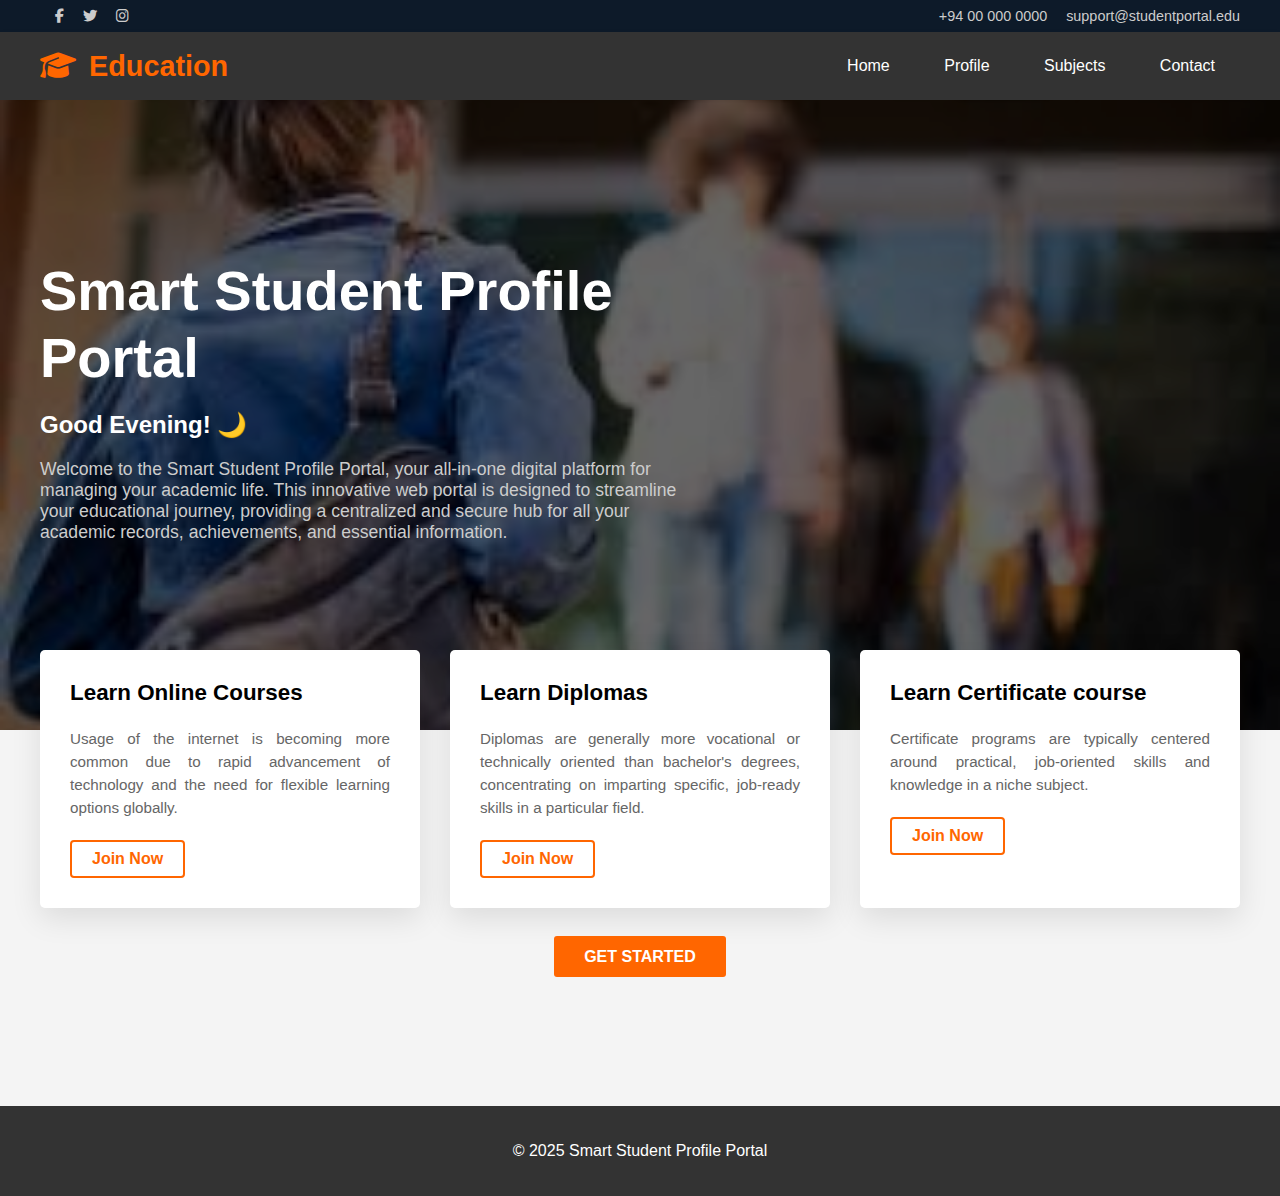
<file: index.html>
<!DOCTYPE html>
<html lang="en">
<head>
    <meta charset="UTF-8">
    <meta name="viewport" content="width=device-width, initial-scale=1.0">
    <title>Home - Smart Student Profile Portal</title>
    <link rel="stylesheet" href="https://cdnjs.cloudflare.com/ajax/libs/font-awesome/6.5.2/css/all.min.css">
    
    
    
    <style>
        
        body { 
            font-family: Arial, sans-serif; 
            margin: 0; 
            padding: 0; 
            background-color: #f4f4f4; 
        }
        
       
        .top-bar {
            background-color: #0d1a29; 
            color: #ccc;
            padding: 8px 0;
            font-size: 0.9em;
        }
        .top-bar-content {
            max-width: 1200px;
            margin: 0 auto;
            padding: 0 20px;
            display: flex;
            justify-content: space-between;
        }
        .top-bar a {
            color: #ccc;
            text-decoration: none;
            margin-left: 15px;
        }

        
        nav { 
            background-color: #333; 
            padding: 15px 0;
            box-shadow: 0 2px 5px rgba(0, 0, 0, 0.1);
        }
        .navbar-content {
            max-width: 1200px;
            margin: 0 auto;
            padding: 0 20px;
            display: flex;
            justify-content: space-between;
            align-items: center;
        }
        .logo {
            font-size: 1.8em;
            font-weight: bold;
            color: #ff6600; 
            align-items: center;
        }
        .logo i {
            margin-right: 5px;
        }
        nav ul { 
            list-style: none; 
            padding: 0; 
            margin: 0; 
        }
        nav ul li { 
            display: inline; 
            margin: 0 10px; 
        }
        nav ul li a { 
            color: white; 
            text-decoration: none; 
            padding: 10px 15px; 
            display: inline-block; 
            font-weight: 500;
        }
        nav ul li a:hover { 
            color: #ff6600; 
        }

        
        .hero-section {
            background-image: url('home.jpg'); 
            background-size: cover;
            background-position: center;
            height: 70vh; 
            position: relative;
            display: flex;
            align-items: center;
            justify-content: center;
            text-align: left;
        }

        
        .hero-section::after {
            content: '';
            position: absolute;
            top: 0;
            left: 0;
            right: 0;
            bottom: 0;
            background: rgba(0, 0, 0, 0.6); 
            z-index: 1;
        }

        .hero-text-content {
            z-index: 2; 
            color: white;
            max-width: 1200px;
            padding: 0 20px;
            width: 100%;
        }

        .hero-text-content h1 {
            font-size: 3.5em;
            max-width: 600px;
            margin-top: 0;
            margin-bottom: 20px;
            line-height: 1.2;
            font-weight: 900;
        }

        .hero-text-content p {
            font-size: 1.1em;
            max-width: 650px;
            margin-bottom: 30px;
            color: #ccc;
        }

        
        .btn-get-started {
            background-color: #ff6600; 
            color: white;
            padding: 12px 30px;
            text-decoration: none;
            font-weight: bold;
            border-radius: 3px;
            transition: background-color 0.3s;
        }
        .btn-get-started:hover {
            background-color: #e65c00;
            
        }
        
        
        .main-cta {
            text-align: center; 
            margin-top: 40px; 
        }


        
        main {
            padding: 0 20px 60px; 
            max-width: 1200px;
            margin: 0 auto;
            transform: translateY(-80px); 
            z-index: 3; 
            position: relative;
        }
        
        .feature-cards {
            display: flex;
            gap: 30px;
            justify-content: space-between;
        }

        .card {
            flex: 1;
            background-color: white;
            padding: 30px;
            box-shadow: 0 10px 30px rgba(0, 0, 0, 0.1);
            border-radius: 5px;
            text-align: left;
        }

        .card h3 {
            font-size: 1.4em;
            color: #000;
            margin-top: 0;
        }

        
        .card p {
            font-size: 0.95em;
            color: #666;
            margin-bottom: 20px;
            line-height: 1.5;
            text-align: justify; 
        }

        .btn-join {
            color: #ff6600;
            text-decoration: none;
            font-weight: bold;
            border: 2px solid #ff6600;
            padding: 8px 20px;
            border-radius: 4px;
            display: inline-block;
            transition: background-color 0.3s, color 0.3s;
        }
        .btn-join:hover {
            background-color: #ff6600;
            color: white;
        }
        
        
        footer { 
            background-color: #333; 
            color: white; 
            text-align: center; 
            padding: 20px 0; 
            width: 100%; 
        }
    </style>
</head>
<body>
    
    <div class="top-bar">
        <div class="top-bar-content">
            <div class="social-links">
                <a href="#"><i class="fab fa-facebook-f"></i></a>
                <a href="#"><i class="fab fa-twitter"></i></a>
                <a href="#"><i class="fab fa-instagram"></i></a>
            </div>
            <div class="contact-info">
                <span>+94 00 000 0000</span>
                <a href="mailto:support@studentportal.edu">support@studentportal.edu</a>
            </div>
        </div>
    </div>
    
    <nav>
        <div class="navbar-content">
            <div class="logo"><i class="fas fa-graduation-cap"></i> Education</div>
            <ul>
                <li><a href="index.html">Home</a></li>
                <li><a href="profile.html">Profile</a></li>
                <li><a href="subjects.html">Subjects</a></li>
                <li><a href="contact.html">Contact</a></li> 
            </ul>
        </div>
    </nav>
    
    <div class="hero-section">
        <div class="hero-text-content">
            <h1>Smart Student Profile Portal</h1>
            <h2><span id="greeting"></span></h2> 
            <p>
                Welcome to the Smart Student Profile Portal, your all-in-one digital platform for managing your academic life. This innovative web portal is designed to streamline your educational journey, providing a centralized and secure hub for all your academic records, achievements, and essential information.
            </p>
            
        </div>
    </div>

    <main>
        <div class="feature-cards">
            
            <div class="card">
                <h3>Learn Online Courses</h3>
                <p>
                    Usage of the internet is becoming more common due to rapid advancement of technology and the need for flexible learning options globally.
                </p>
                <a href="#" class="btn-join">Join Now</a>
            </div>
            
            <div class="card">
                <h3>Learn Diplomas</h3>
                <p>
                   Diplomas are generally more vocational or technically oriented than bachelor's degrees, concentrating on imparting specific, job-ready skills in a particular field.
                </p>
                <a href="#" class="btn-join">Join Now</a>
            </div>
            
            <div class="card">
                <h3>Learn Certificate course</h3>
                <p>
                   Certificate programs are typically centered around practical, job-oriented skills and knowledge in a niche subject.
                </p>
                <a href="#" class="btn-join">Join Now</a>
            </div>
            
        </div>

        <div class="main-cta">
             <a href="#" class="btn-get-started">GET STARTED</a>
        </div>
    </main>

    <footer>
        <p>&copy; 2025 Smart Student Profile Portal</p>
    </footer>

    <script>
        function displayTimeBasedGreeting() {
            const date = new Date();
            const hour = date.getHours();
            let greeting;

            if (hour >= 5 && hour < 12) {
                greeting = "Good Morning! ☀️";
            } else if (hour >= 12 && hour < 17) {
                greeting = "Good Afternoon! ☕";
            } else {
                greeting = "Good Evening! 🌙";
            }

            
            document.getElementById('greeting').textContent = greeting;
        }

        
        displayTimeBasedGreeting();
    </script>

</body>

</html>
</file>
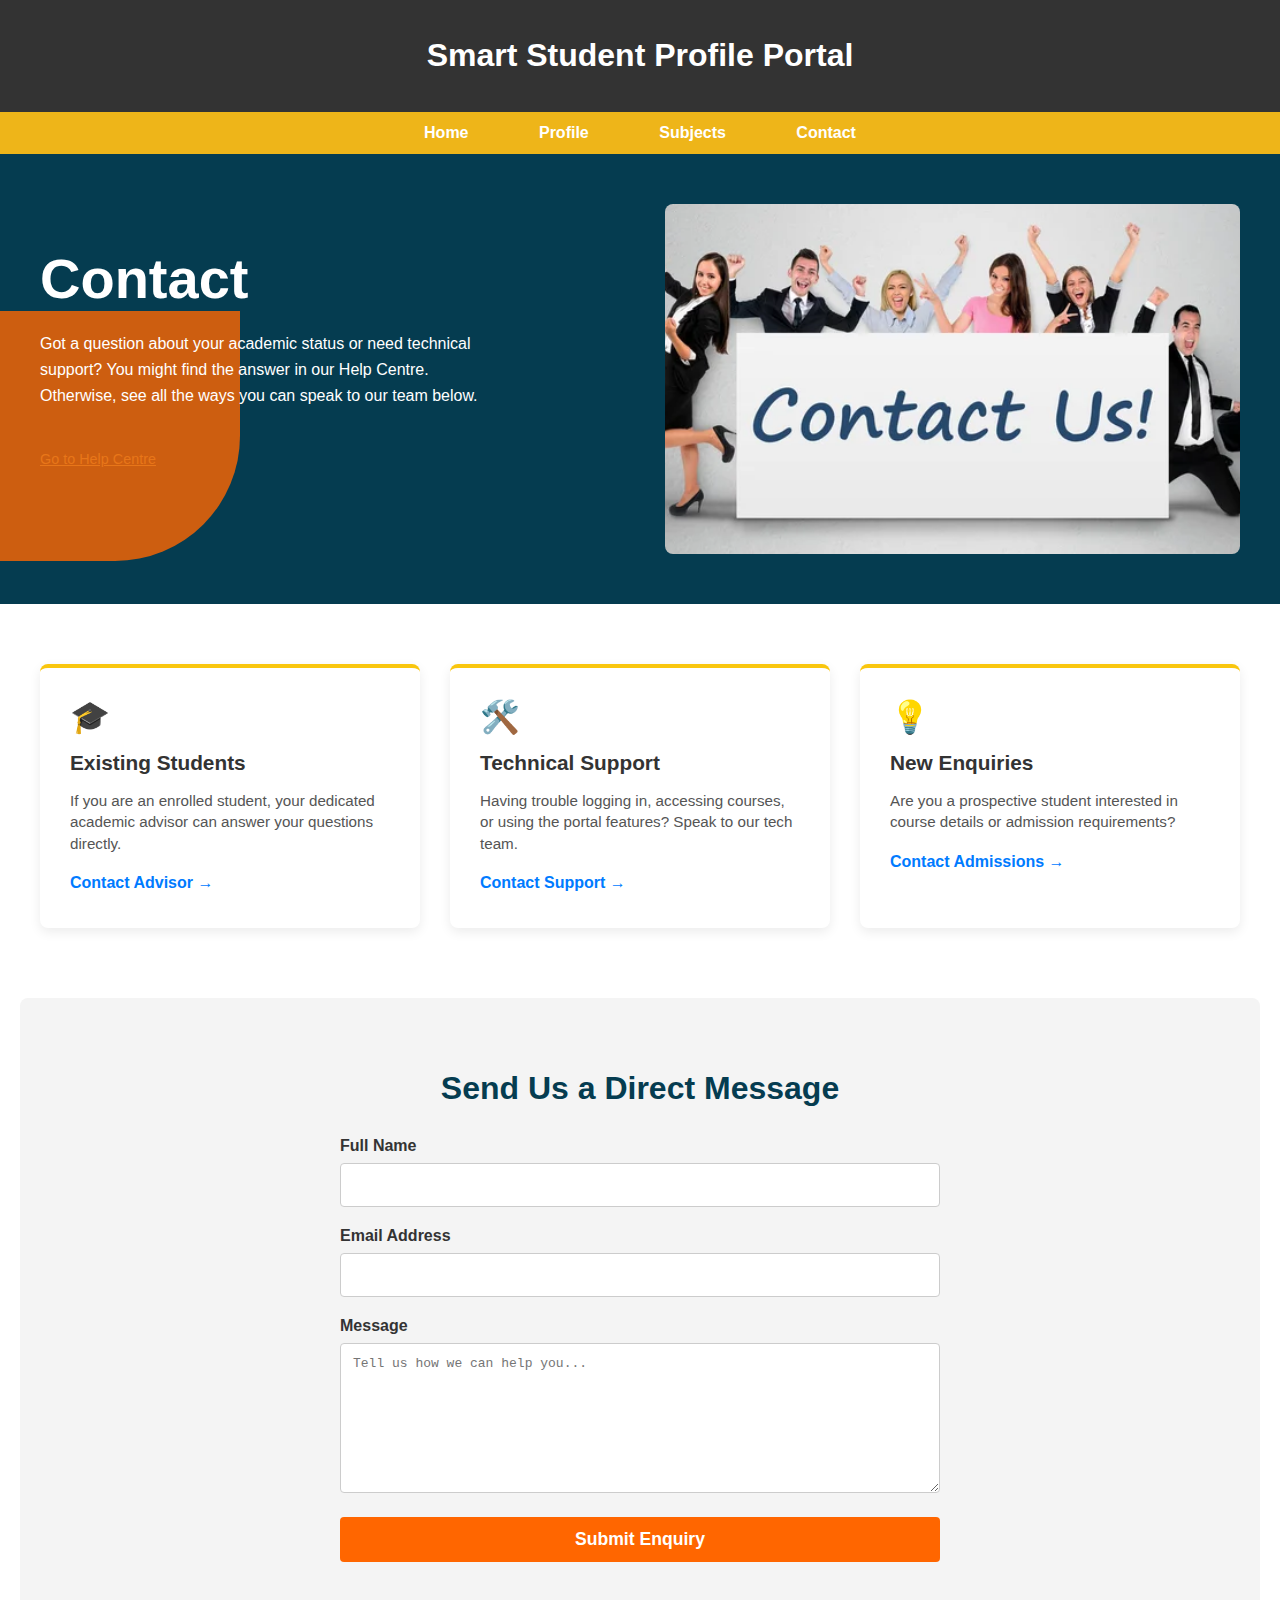
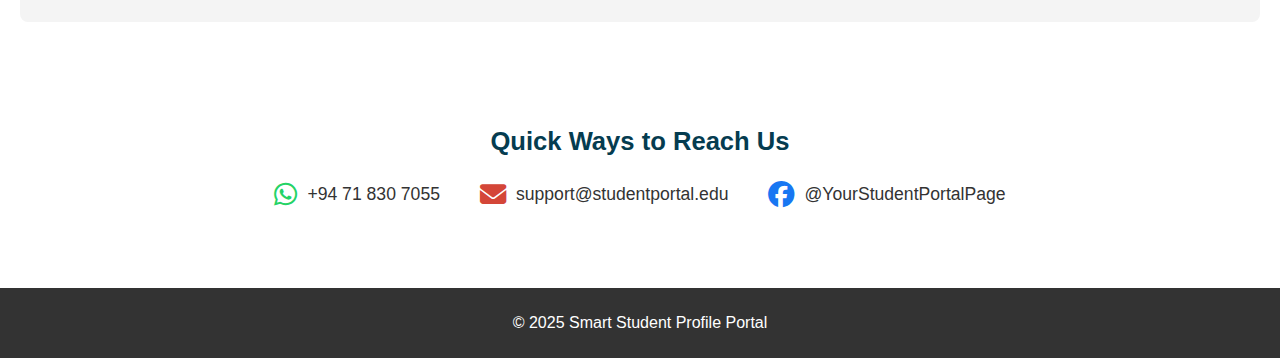
<file: contact.html>
<!DOCTYPE html>
<html lang="en">
<head>
    <meta charset="UTF-8">
    <meta name="viewport" content="width=device-width, initial-scale=1.0">
    <title>Contact Us - Smart Student Profile Portal</title>
    
    <link rel="stylesheet" href="https://cdnjs.cloudflare.com/ajax/libs/font-awesome/6.5.2/css/all.min.css">
    

    <style>
        
        body { 
            font-family: 'Arial', sans-serif; 
            margin: 0; 
            padding: 0; 
            background-color: #ffffff; 
        }
        
        
        header { 
            background-color: #333; 
            color: white; 
            padding: 1em 0; 
            text-align: center; 
        }
        nav { background-color: #eeb519;  }
        nav ul { list-style: none; padding: 0; margin: 0; text-align: center; }
        nav ul li { display: inline; margin: 0 15px; }
        nav ul li a { color: white; text-decoration: none; padding: 12px 18px; display: inline-block; font-weight: bold; }
        nav ul li a:hover { background-color: #d6cc12;  }

        
        .hero-contact {
            background-color: #053c50; 
            color: white;
            padding-top: 50px;
            padding-bottom: 50px;
        }
        .hero-content {
            display: flex;
            max-width: 1200px;
            margin: 0 auto;
            padding: 0 20px;
            align-items: center;
        }
        .hero-text {
            flex: 1;
            padding-right: 50px;
            position: relative; 
        }
        .orange-shape {
            position: absolute;
            bottom: -50px;
            left: -50px;
            width: 250px;
            height: 250px;
            background-color: #ff6600;
            border-radius: 0 0 50% 0; 
            z-index: 0; 
            opacity: 0.8;
        }
        .hero-text h2 {
            font-size: 3.5em; 
            margin-top: 0;
            margin-bottom: 20px;
            z-index: 1;
            position: relative;
        }
        .hero-text p {
            max-width: 450px;
            line-height: 1.6;
            margin-bottom: 40px;
            z-index: 1;
            position: relative;
        }
        .hero-image {
            flex: 1;
            background-color: rgba(255, 255, 255, 0.1); 
            min-height: 350px;
            border-radius: 8px;
            background-image: url('contact.jpg'); 
            background-size: cover;
            background-position: center;
        }

        
        .contact-cards-section {
            padding: 60px 20px 20px; 
            background-color: #ffffff;
        }
        .cards-container {
            display: flex;
            justify-content: space-between;
            gap: 30px;
            max-width: 1200px;
            margin: 0 auto;
        }
        .contact-card {
            background-color: #ffffff;
            flex: 1;
            padding: 30px;
            border-radius: 8px;
            box-shadow: 0 4px 12px rgba(0, 0, 0, 0.08);
            text-align: left;
            min-height: 200px; 
            border-top: 4px solid #f9c60e; 
        }
        .card-icon {
            font-size: 2em; 
            color: #f9c60e; 
            margin-bottom: 15px;
            display: block;
        }
        .contact-card h3 {
            font-size: 1.3em;
            color: #333;
            margin-top: 0;
            margin-bottom: 10px;
        }
        .contact-card p {
            font-size: 0.95em;
            line-height: 1.4;
            color: #555;
            margin-bottom: 20px;
        }
        .contact-card a {
            color: #007bff; 
            text-decoration: none;
            font-weight: bold;
            display: flex;
            align-items: center;
        }
        .contact-card a:hover {
            text-decoration: underline;
        }
        
        
        .form-section {
            padding: 40px 20px 60px;
            max-width: 1200px;
            margin: 0 auto;
            background-color: #f4f4f4; 
            border-radius: 8px;
            margin-top: 50px;
        }

        .form-section h3 {
            font-size: 2em;
            color: #053c50;
            margin-bottom: 30px;
            text-align: center;
        }

        .contact-form {
            max-width: 600px; 
            margin: 0 auto;
        }

        .form-group {
            margin-bottom: 20px;
            text-align: left;
        }

        .form-group label {
            display: block;
            margin-bottom: 8px;
            font-weight: bold;
            color: #333;
        }

        .form-group input[type="text"],
        .form-group input[type="email"],
        .form-group textarea {
            width: 100%;
            padding: 12px;
            border: 1px solid #ccc;
            border-radius: 4px;
            box-sizing: border-box; 
            font-size: 1em;
            transition: border-color 0.3s;
        }

        .form-group input[type="text"]:focus,
        .form-group input[type="email"]:focus,
        .form-group textarea:focus {
            border-color: #eeb519;
            outline: none;
        }

        .form-group textarea {
            resize: vertical;
            min-height: 150px;
        }

        .submit-button {
            background-color: #ff6600; 
            color: white;
            padding: 12px 25px;
            border: none;
            border-radius: 4px;
            cursor: pointer;
            font-size: 1.1em;
            font-weight: bold;
            display: block;
            width: 100%;
            transition: background-color 0.3s;
        }

        .submit-button:hover {
            background-color: #cc5200; 
        }
        
        
        .quick-links {
            max-width: 1200px;
            margin: 60px auto 60px; 
            padding: 20px;
            text-align: center;
        }
        .quick-links h3 {
            font-size: 1.6em;
            color: #053c50; 
            margin-bottom: 25px;
        }
        .link-group {
            display: flex; 
            justify-content: center; 
            gap: 40px; 
            align-items: center;
            flex-wrap: wrap; 
        }
        .contact-link {
            text-decoration: none;
            color: #333;
            font-size: 1.1em;
            display: flex;
            align-items: center;
            transition: color 0.3s;
        }
        .contact-link i {
            margin-right: 10px;
            font-size: 1.5em; 
        }
        .contact-link:hover {
            color: #f9c60e; 
        }
        
        
        .whatsapp-icon { color: #25D366; }
        .email-icon { color: #D44638; }
        .facebook-icon { color: #1877F2; }

        
        footer { 
            background-color: #333; 
            color: white; 
            text-align: center; 
            padding: 10px 0; 
            width: 100%; 
        }
    </style>
</head>
<body>
    <header>
        <h1>Smart Student Profile Portal</h1>
    </header>

    <nav>
        <ul>
            <li><a href="index.html">Home</a></li>
            <li><a href="profile.html">Profile</a></li>
            <li><a href="subjects.html">Subjects</a></li>
            <li><a href="contact.html">Contact</a></li>
        </ul>
    </nav>

    <div class="hero-contact">
        <div class="hero-content">
            <div class="hero-text">
                <div class="orange-shape"></div>
                <h2>Contact</h2>
                <p>
                    Got a question about your academic status or need technical support? 
                    You might find the answer in our Help Centre. Otherwise, see all the ways you can speak to our team below.
                </p>
                <p style="font-size: 0.9em;">
                    <a href="#" style="color: #e87619; text-decoration: underline;">Go to Help Centre</a>
                </p>
            </div>
            <div class="hero-image">
                
            </div>
        </div>
    </div>

    <div class="contact-cards-section">
        <div class="cards-container">
            <div class="contact-card">
                <span class="card-icon">🎓</span>
                <h3>Existing Students</h3>
                <p>
                    If you are an enrolled student, your dedicated academic advisor can answer your questions directly.
                </p>
                <a href="#">Contact Advisor →</a>
                </div>
            
            <div class="contact-card">
                <span class="card-icon">🛠️</span>
                <h3>Technical Support</h3>
                <p>
                    Having trouble logging in, accessing courses, or using the portal features? Speak to our tech team.
                </p>
                <a href="#">Contact Support →</a>
            </div>
            
            <div class="contact-card">
                <span class="card-icon">💡</span>
                <h3>New Enquiries</h3>
                <p>
                    Are you a prospective student interested in course details or admission requirements? 
                </p>
                <a href="#">Contact Admissions →</a>
            </div>
        </div>
    </div>
    
    <div class="form-section">
        <h3>Send Us a Direct Message</h3>
        <form action="/submit-contact" method="POST" class="contact-form">
            <div class="form-group">
                <label for="full-name">Full Name</label>
                <input type="text" id="full-name" name="fullName" required>
            </div>
            <div class="form-group">
                <label for="email-address">Email Address</label>
                <input type="email" id="email-address" name="emailAddress" required>
            </div>
            <div class="form-group">
                <label for="message">Message</label>
                <textarea id="message" name="message" required placeholder="Tell us how we can help you..."></textarea>
            </div>
            <button type="submit" class="submit-button">Submit Enquiry</button>
        </form>
    </div>
    <div class="quick-links">
        <h3>Quick Ways to Reach Us</h3>
        <div class="link-group">
            
            <a href="https://wa.me/94718307055" class="contact-link" target="_blank">
                <i class="fa-brands fa-whatsapp whatsapp-icon"></i>
                +94 71 830 7055
            </a>
            
            <a href="mailto:support@studentportal.edu" class="contact-link">
                <i class="fa-solid fa-envelope email-icon"></i>
                support@studentportal.edu
            </a>
            
            <a href="https://facebook.com/YourStudentPortalPage" class="contact-link" target="_blank">
                <i class="fa-brands fa-facebook facebook-icon"></i>
                @YourStudentPortalPage
            </a>
            
        </div>
    </div>

    <footer>
        <p>&copy; 2025 Smart Student Profile Portal</p>
    </footer>

</body>
</html>
</file>
